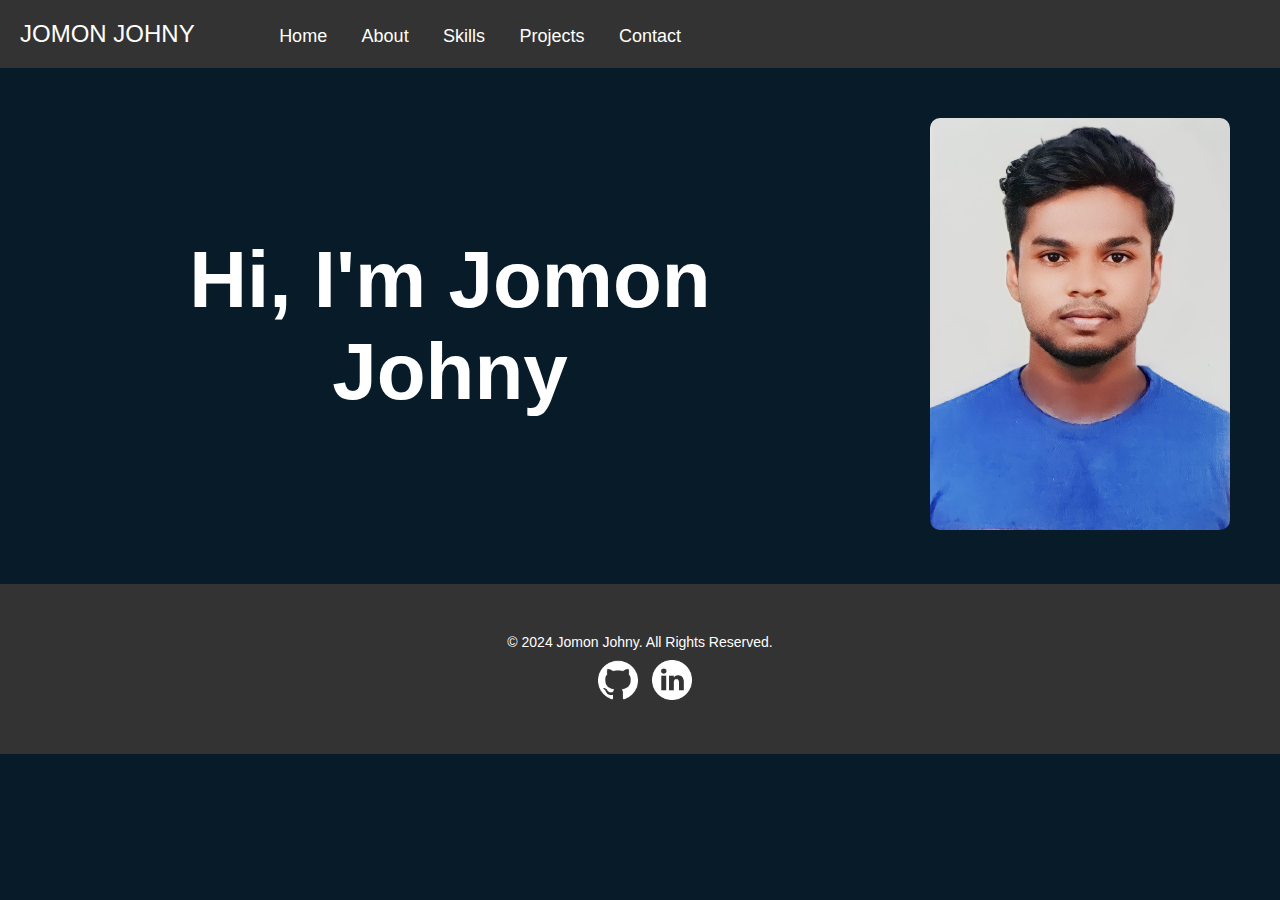
<file: my web/index.html>
<!DOCTYPE html>
<html lang="en">

<head>
    <meta charset="UTF-8">
    <meta http-equiv="x-UA-Compatible" content="IE=edge">
    <meta name="viewport" content="width=device-width, initial-scale=1.0">
    <title>Personal</title>
    <link rel="stylesheet" href="style.css">
</head>

<body>

    <header class="header">
        <a href="#" class="logo">JOMON JOHNY</a>
        <nav class="navbar">
            <a href="index.html">Home</a>
            <a href="about.html">About</a>
            <a href="skills.html">Skills</a>
            <a href="projects.html">Projects</a>
            <a href="contact.html">Contact</a>
        </nav>
    </header>

    <section class="home">
        <div class="home-content">
            <h1>Hi, I'm Jomon Johny</h1>
        </div>
        <div class="home-image">
            <img src="img/jomonjohny.jpg" alt="Jomon Johny">
        </div>
    </section>

    <footer class="footer">
        <div class="footer-content">
            <p>&copy; 2024 Jomon Johny. All Rights Reserved.</p>
            <div class=footer-icon>
                <a href="https://github.com/"><img src="img/github.png" alt="GitHub"></a>
                <a href="https://linkedin.com/"><img src="img/linkedin.png" alt="linkedin"></a>

            </div>
        </div>
    </footer>

</body>

</html>
</file>
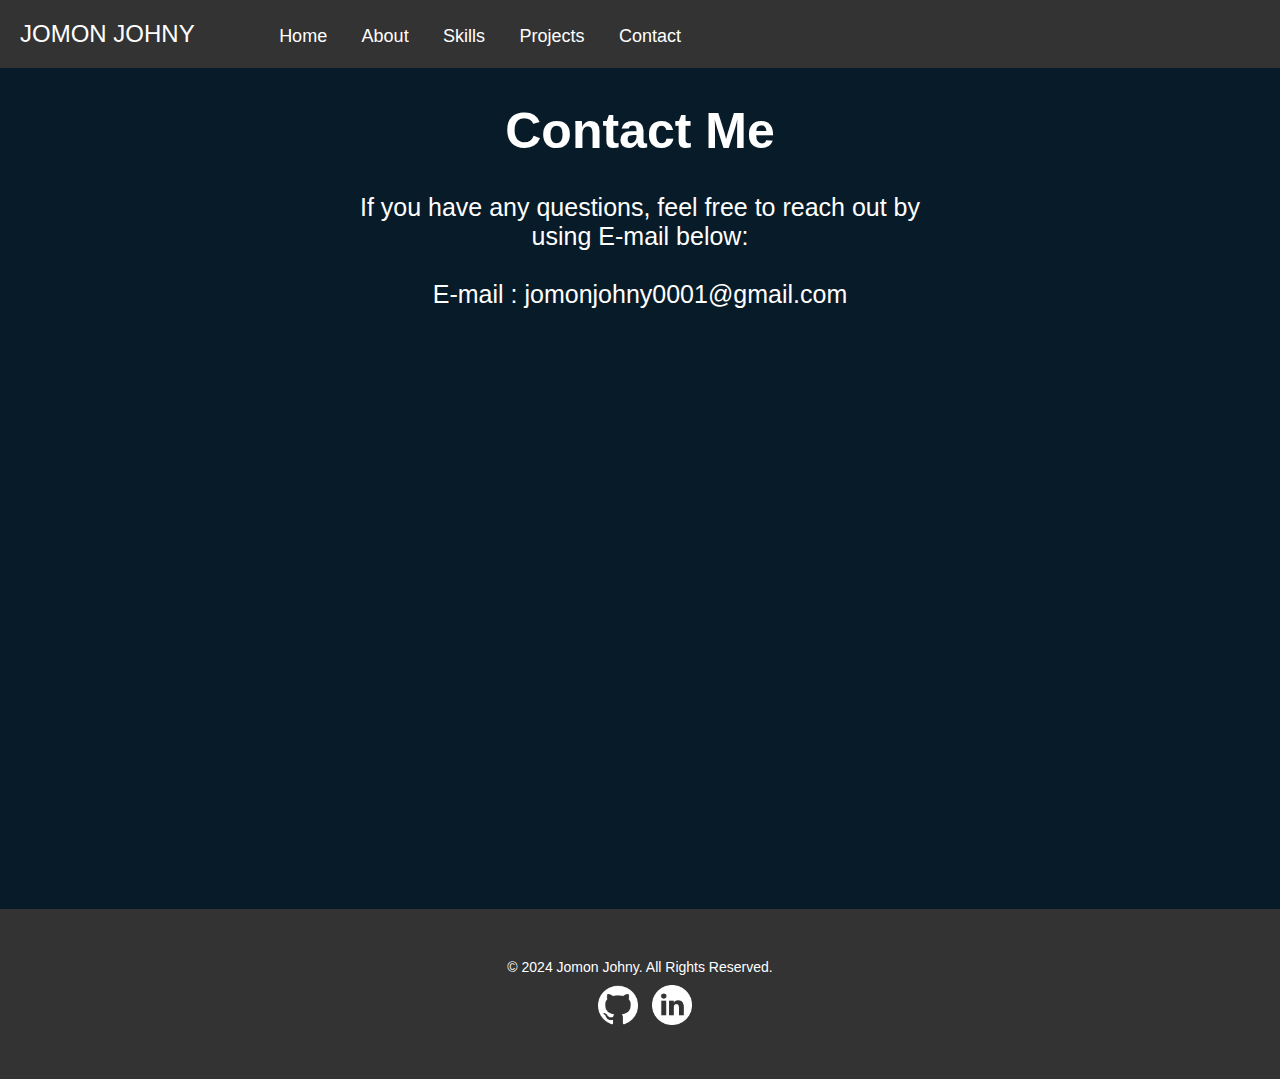
<file: my web/contact.html>
<!DOCTYPE html>
<html lang="en">

<head>
    <meta charset="UTF-8">
    <meta http-equiv="x-UA-Compatible" content="IE=edge">
    <meta name="viewport" content="width=device-width, initial-scale=1.0">
    <title>Contact - Jomon Johny</title>
    <link rel="stylesheet" href="style.css">
</head>

<body>
    <div>
        <header class="header">
            <a href="#" class="logo">JOMON JOHNY</a>
            <nav class="navbar">
                <a href="index.html">Home</a>
                <a href="about.html">About</a>
                <a href="skills.html">Skills</a>
                <a href="projects.html">Projects</a>
                <a href="contact.html">Contact</a>
            </nav>
        </header>
    </div>

    <section class="contact">
        <div class="contact-content">
            <h1>Contact Me</h1>
            <p>If you have any questions, feel free to reach out by using E-mail below:<br><br> E-mail : jomonjohny0001@gmail.com</p>
        </div>
        <div class="contact-map">
            <iframe src="https://www.google.com/maps/embed?pb=!1m18!1m12!1m3!1d15744.558485515192!2d76.33610079438148!3d9.409145400688814!2m3!1f0!2f0!3f0!3m2!1i1024!2i768!4f13.1!3m3!1m2!1s0x3b089b9e0bfdaee3%3A0x6e40c926b781e53c!2sVandanam%2C%20Kerala%20688005!5e0!3m2!1sen!2sin!4v1728894377428!5m2!1sen!2sin" 
                allowfullscreen="" loading="lazy" referrerpolicy="no-referrer-when-downgrade"></iframe>
        </div>        
    </section>
    <footer class="footer">
        <div class="footer-content">
            <p>&copy; 2024 Jomon Johny. All Rights Reserved.</p>
        </div>
        <div class=footer-icon>
            <a href="https://github.com/"><img src="img/github.png" alt="GitHub"></a>
            <a href="https://linkedin.com/"><img src="img/linkedin.png" alt="linkedin"></a>

        </div>
    </footer>
</body>

</html>
</file>
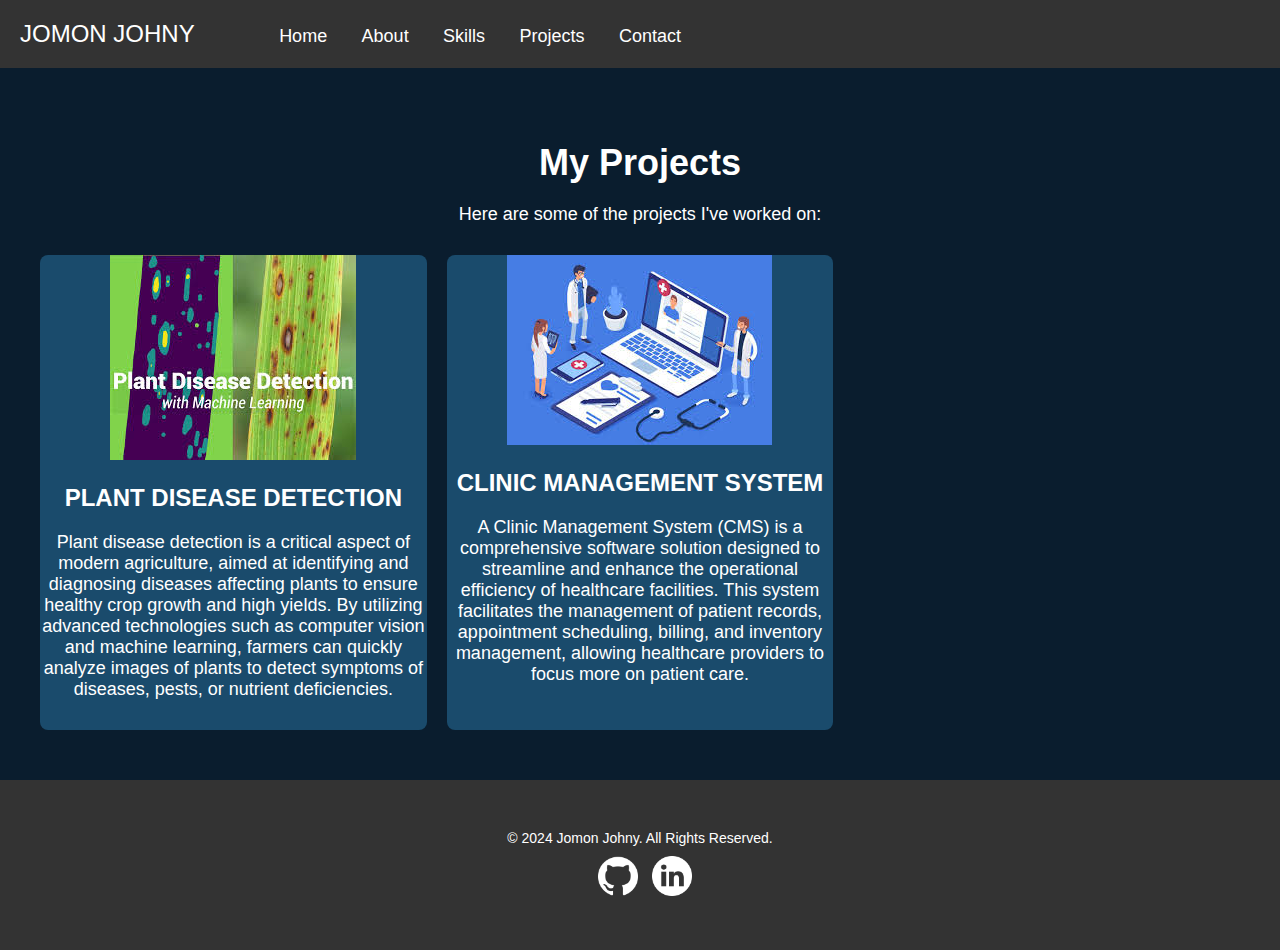
<file: my web/projects.html>
<!DOCTYPE html>
<html lang="en">

<head>
    <meta charset="UTF-8">
    <meta http-equiv="x-UA-Compatible" content="IE=edge">
    <meta name="viewport" content="width=device-width, initial-scale=1.0">
    <title>Portfolio - Jomon Johny</title>
    <link rel="stylesheet" href="style.css">
</head>

<body>
    <div>
        <header class="header">
            <a href="#" class="logo">JOMON JOHNY</a>
            <nav class="navbar">
                <a href="index.html">Home</a>
                <a href="about.html">About</a>
                <a href="skills.html">Skills</a>
                <a href="projects.html">Projects</a>
                <a href="contact.html">Contact</a>
            </nav>
        </header>
    </div>

    <section class="projects">
        <div class="projects-content">
            <h1>My Projects</h1>
            <p>Here are some of the projects I've worked on:</p>
            <div class="projects-gallery">

                <div class="projects-item">
                    <img src="img/plant.jpeg" alt="plant disease detection">
                    <h2>PLANT DISEASE DETECTION</h2>
                    <p>Plant disease detection is a critical aspect of modern agriculture, aimed at identifying and diagnosing diseases affecting plants to ensure healthy crop growth and high yields. By utilizing advanced technologies such as computer vision and machine learning, farmers can quickly analyze images of plants to detect symptoms of diseases, pests, or nutrient deficiencies.</p>
                </div>

                <div class="projects-item">
                    <img src="img/cms.jpeg" alt="clinic management system">
                    <h2>CLINIC MANAGEMENT SYSTEM</h2>
                    <p>A Clinic Management System (CMS) is a comprehensive software solution designed to streamline and enhance the operational efficiency of healthcare facilities. This system facilitates the management of patient records, appointment scheduling, billing, and inventory management, allowing healthcare providers to focus more on patient care.</p>
                </div>

            </div>
        </div>
    </section>

    <footer class="footer">
        <div class="footer-content">
            <p>&copy; 2024 Jomon Johny. All Rights Reserved.</p>
        </div>
        <div class=footer-icon>
            <a href="https://github.com/"><img src="img/github.png" alt="GitHub"></a>
            <a href="https://linkedin.com/"><img src="img/linkedin.png" alt="linkedin"></a>

        </div>
    </footer>
</body>

</html>
</file>
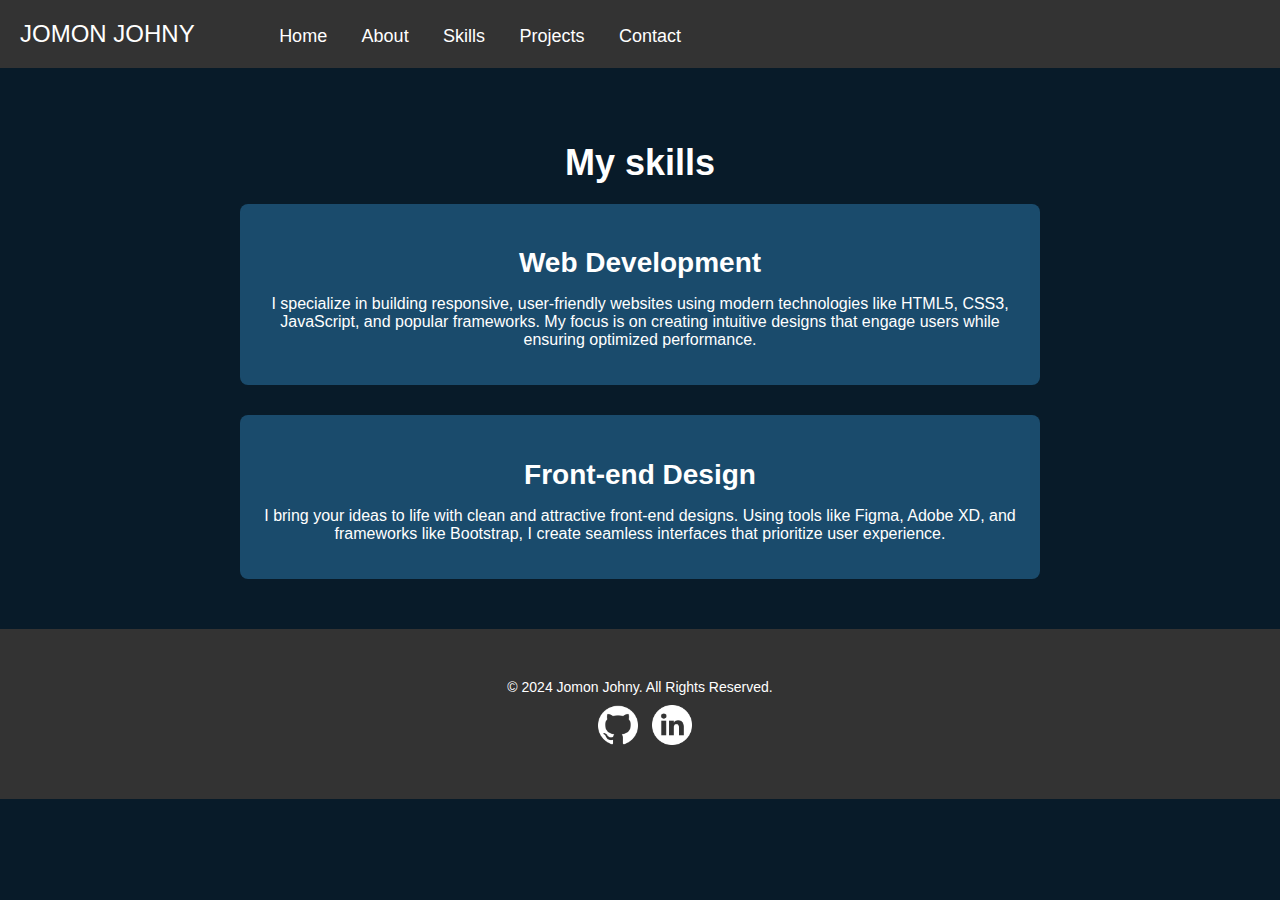
<file: my web/skills.html>
<!DOCTYPE html>
<html lang="en">

<head>
    <meta charset="UTF-8">
    <meta http-equiv="x-UA-Compatible" content="IE=edge">
    <meta name="viewport" content="width=device-width, initial-scale=1.0">
    <title>Services - Jomon Johny</title>
    <link rel="stylesheet" href="style.css">
</head>

<body>
    <div>
        <header class="header">
            <a href="#" class="logo">JOMON JOHNY</a>
            <nav class="navbar">
                <a href="index.html">Home</a>
                <a href="about.html">About</a>
                <a href="skills.html">Skills</a>
                <a href="projects.html">Projects</a>
                <a href="contact.html">Contact</a>
            </nav>
        </header>
    </div>

    <section class="skills">
        <div class="skills-content">
            <h1>My skills</h1>
            <div class="skills-list">
                <div class="skills-item">
                    <h2>Web Development</h2>
                    <p>
                        I specialize in building responsive, user-friendly websites using modern technologies like HTML5,
                        CSS3, JavaScript, and popular frameworks. My focus is on creating intuitive designs that engage users
                        while ensuring optimized performance.
                    </p>
                </div>

                <div class="skills-item">
                    <h2>Front-end Design</h2>
                    <p>
                        I bring your ideas to life with clean and attractive front-end designs. Using tools like Figma,
                        Adobe XD, and frameworks like Bootstrap, I create seamless interfaces that prioritize user experience.
                    </p>
                </div>
            </div>
        </div>
    </section>
    <footer class="footer">
        <div class="footer-content">
            <p>&copy; 2024 Jomon Johny. All Rights Reserved.</p>
        </div>
        <div class=footer-icon>
            <a href="https://github.com/"><img src="img/github.png" alt="GitHub"></a>
            <a href="https://linkedin.com/"><img src="img/linkedin.png" alt="linkedin"></a>

        </div>
    </footer>
</body>

</html>
</file>
<file: my web/style.css>
body {
    font-family: 'Poppins', sans-serif;
    margin: 0;
    padding: 0;
    box-sizing: border-box;
    text-align: left;
    background-color: #081b29;
}

.header {
    background-color: #333;
    padding: 20px;
}

.header .logo {
    color: white;
    font-size: 24px;
    text-decoration: none;
}

.navbar {
    display: inline-block;
    margin-left: 50px;
}

.navbar a {
    color: white;
    text-decoration: none;
    margin-left: 30px;
    font-size: 18px;
}

.home {
    display: flex;
    align-items: center;
    justify-content: space-between;
    padding: 50px;
}

.home-content {
    max-width: 600px;
    font-size: 40px;
    color: white;
    text-align: center;
    margin-left: 100px;
}

.home-image {
    margin-left: 50px;
}

.home-image img {
    width: 300px;
    height: auto;
    border-radius: 10px;
    align-self: flex-end;
}

.footer {
    background-color: #333;
    padding: 22px;
    text-align: center;
    color: white;
    height: 14vh;
    display: flex;
    flex-direction: column;
    align-items: center;
    justify-content: center;
}

.footer-content p {
    margin: 0;
    font-size: 14px;
}

.footer-icon {
    margin-top: 10px;
}

.footer-icon a {
    text-decoration: none;
    margin-left: 10px;
}

.footer-icon img {
    width: 40px;
    height: 40px;
    filter: invert(100%);
    transition: transform 0.3s ease, filter 0.3s ease;
}

.footer-icon img:hover {
    transform: scale(1.1);
    filter: invert(0%);
}

.contact-content {
    max-width: 600px;
    font-size: 25px;
    color: white;
    text-align: center;
    margin: 0 auto;
    margin-bottom: 300px;
}

.about {
    padding: 50px 20px;
    background-color: #081b29;
}

.about-content {
    max-width: 800px;
    margin: 0 auto;
    color: white;
    text-align: center;
}

.about-content h1 {
    font-size: 36px;
    margin-bottom: 20px;
}

.about-content p {
    font-size: 18px;
    line-height: 1.6;
    margin-bottom: 15px;
}

.skills {
    padding: 50px 20px;
    background-color: #081b29;
}

.skills-content {
    max-width: 800px;
    margin: 0 auto;
    color: white;
    text-align: center;
}

.skills-content h1 {
    font-size: 36px;
    margin-bottom: 20px;
}

.skills-list {
    display: flex;
    flex-direction: column;
    gap: 30px;
}

.skills-item {
    background-color: #1a4b6c;
    padding: 20px;
    border-radius: 8px;
}

.skills-item h2 {
    font-size: 28px;
    margin-bottom: 10px;
}

.skills-item p {
    font-size: 16px;
}

.projects {
    padding: 50px 20px;
    background-color: #0a1d2e;
}

.projects-content {
    max-width: 1200px;
    margin: 0 auto;
    color: white;
    text-align: center;
}

.projects-content h1 {
    font-size: 36px;
    margin-bottom: 20px;
}

.projects-content p {
    font-size: 18px;
    margin-bottom: 30px;
}

.projects-gallery {
    display: grid;
    grid-template-columns: repeat(auto-fill, minmax(300px, 1fr));
    gap: 20px;
}

.projects-item {
    background-color: #1a4b6c;
    border-radius: 8px;
    overflow: hidden;
    transition: transform 0.3s ease, box-shadow 0.3s ease;
}

.project-info {
    padding: 20px;
}

.project-info h2 {
    font-size: 24px;
    margin-bottom: 10px;
}

.project-info p {
    font-size: 16px;
    line-height: 1.5;
}

.contact-map {
    margin-top: -200px;
    text-align: center;
}

.contact iframe {
    display: block;
    margin: 0 auto;
    width: 80%;
    height: 500px;
    max-width: 1000px;
    border: 0;
}
</file>
